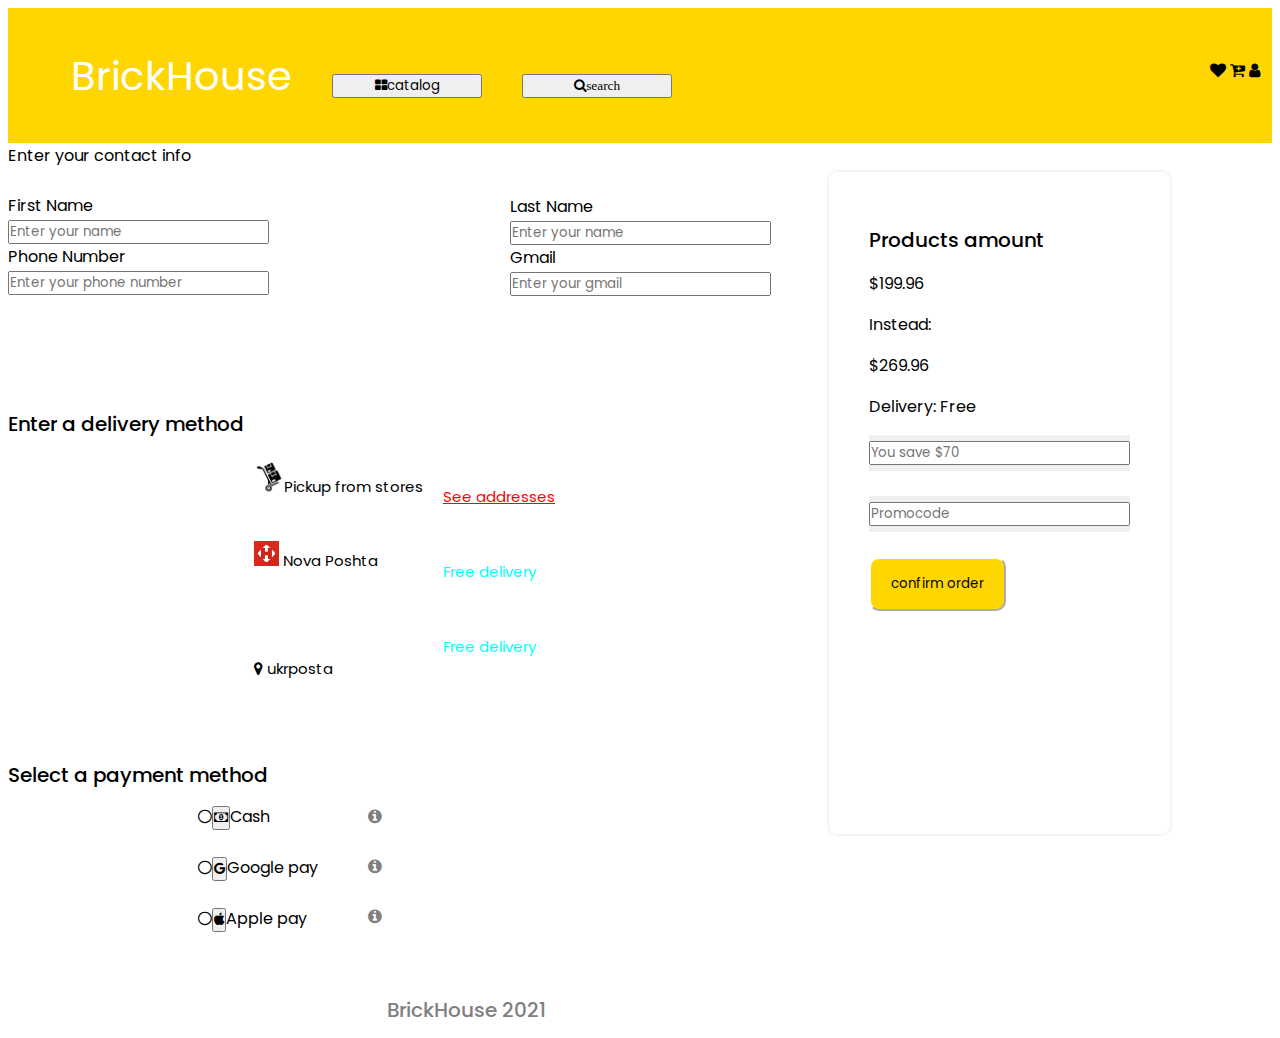
<file: order.html>
<!DOCTYPE html>
<html lang="en">
<head>
  <meta charset="UTF-8">
  <meta http-equiv="X-UA-Compatible" content="IE=edge">
  <meta name="viewport" content="width=device-width, initial-scale=1.0">
  <title>Order confirming</title>
  <link rel="stylesheet" href="style.css">
  <link rel="stylesheet" href="https://cdnjs.cloudflare.com/ajax/libs/font-awesome/4.7.0/css/font-awesome.min.css">

</head>
<body>
  <nav class="nav-bar">
    <a href="#">BrickHouse</a>
    <a href="catalog.html"><button><i class="fa fa-th-large" aria-hidden="true"></i></i>catalog</button></a>
    <a href="#search"><button class="FIND"><i class="fa fa-search" aria-hidden="true">search</i></button></a>

  <div class="iconic">
    <i class="fa fa-heart" aria-hidden="true"></i>
    <i class="fa fa-cart-plus" aria-hidden="true"></i>
    <i class="fa fa-user" aria-hidden="true"></i>
  </div>
  </nav>
  

  <div class="container5">
    <div class="title">Enter your contact info</div>
    <br>
    <form action="#">
      <div class="user details">
       
        
        <div class="input-box">
          <span class="details">First Name</span><br>
          <input type="text" placeholder="Enter your name" required>

        </div>
        <div class="input-box">
          <span class="details">Phone Number</span><br>
          <input type="text" placeholder="Enter your phone number" required>

        </div>
      </form>

        <form action="#" class="info">
          <div class="contact">
        <div class="input-box">
          <span class="details">Last Name</span><br>
          <input type="text" placeholder="Enter your name" required>

        </div>
        <div class="input-box">
          <span class="details">Gmail</span><br>
          <input type="text" placeholder="Enter your gmail" required>

        </div>

      </div>
    </div>
    </form>


    <form class="order">
      <div class="confirm-order">
        <h1>Products amount</h1>
        <p>$199.96</p>
      

        <p>Instead:</p>
        <p>$269.96</p>

        <p>Delivery: <span>Free</span></p>
      
      
        <button class="save"><input type="search" placeholder="You save $70"></button><br>
        <br>

        <button class="promo"><input type="search" placeholder="Promocode"></button>
        <br>
        <br>
        <button class="order-btn">confirm order</button>
        </div>
    </form>
  </div>
<br>
<br>
<br>
<br>
  <div class="delivery">
    <h1>Enter a delivery method</h1>
    <br>
    <br>
    <div class="col1">
      <br>
      <div>
    <img src="images1/cart1.png" height="30" width="30">Pickup from stores
    </div>
    <br>
    <div>
    <img src="images1/novaPoshta.png" height="25"width="25"> Nova Poshta
  </div>
  <br>
  <br>
  <div>
    <i class="fa fa-map-marker" aria-hidden="true"></i> ukrposta
   </div>
   </div>
<div class="col2">
  <br>
  <br>
<p class="addresses">See addresses</p>
<br>
<p class="deli">Free delivery<p>
  <br>
<p class="deli">Free delivery</p>
</div> 
  </div> 
  <br>
  <br>

  <h1>Select a payment method</h1>
     </div>
     <div class="payment">
     <div class="paygo">
        <i class="fa fa-circle-thin" aria-hidden="true"></i><button class="a"><i class="fa fa-money" aria-hidden="true"></i> </button>Cash <br> <br>
        <i class="fa fa-circle-thin" aria-hidden="true"></i><button class="b"><i class="fa fa-google" aria-hidden="true"></i></button>Google pay <br> <br>
        <i class="fa fa-circle-thin" aria-hidden="true"></i><button class="c"><i class="fa fa-apple" aria-hidden="true"></i></button>Apple pay
     </div>
     <div class="icony">
        <i class="fa fa-info-circle" aria-hidden="true"></i> <br> <br>
        <i class="fa fa-info-circle" aria-hidden="true"></i> <br> <br>
        <i class="fa fa-info-circle" aria-hidden="true"></i>
     </div>
     </div>
     <br>
     <br>
     <br>
     <h1 class="end">BrickHouse 2021</h1>
    </div>
  
</body>
</html>
</file>
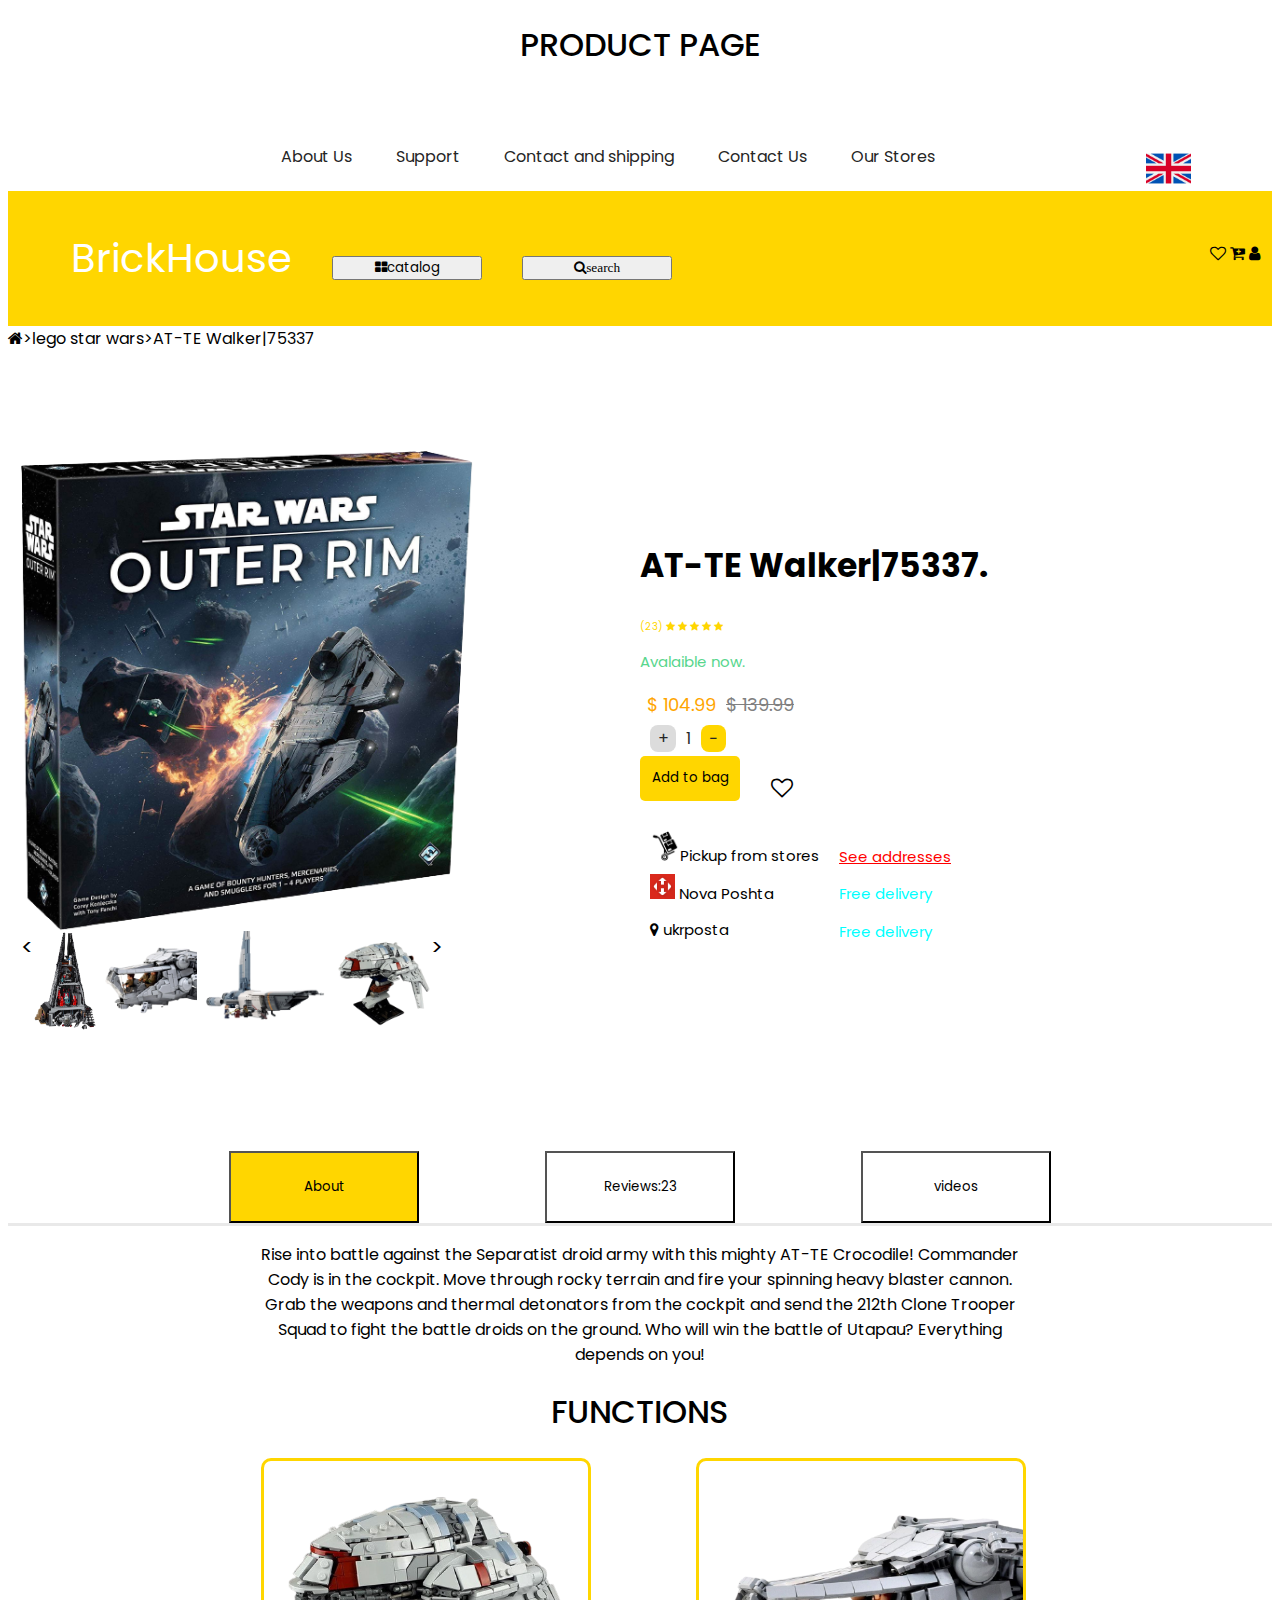
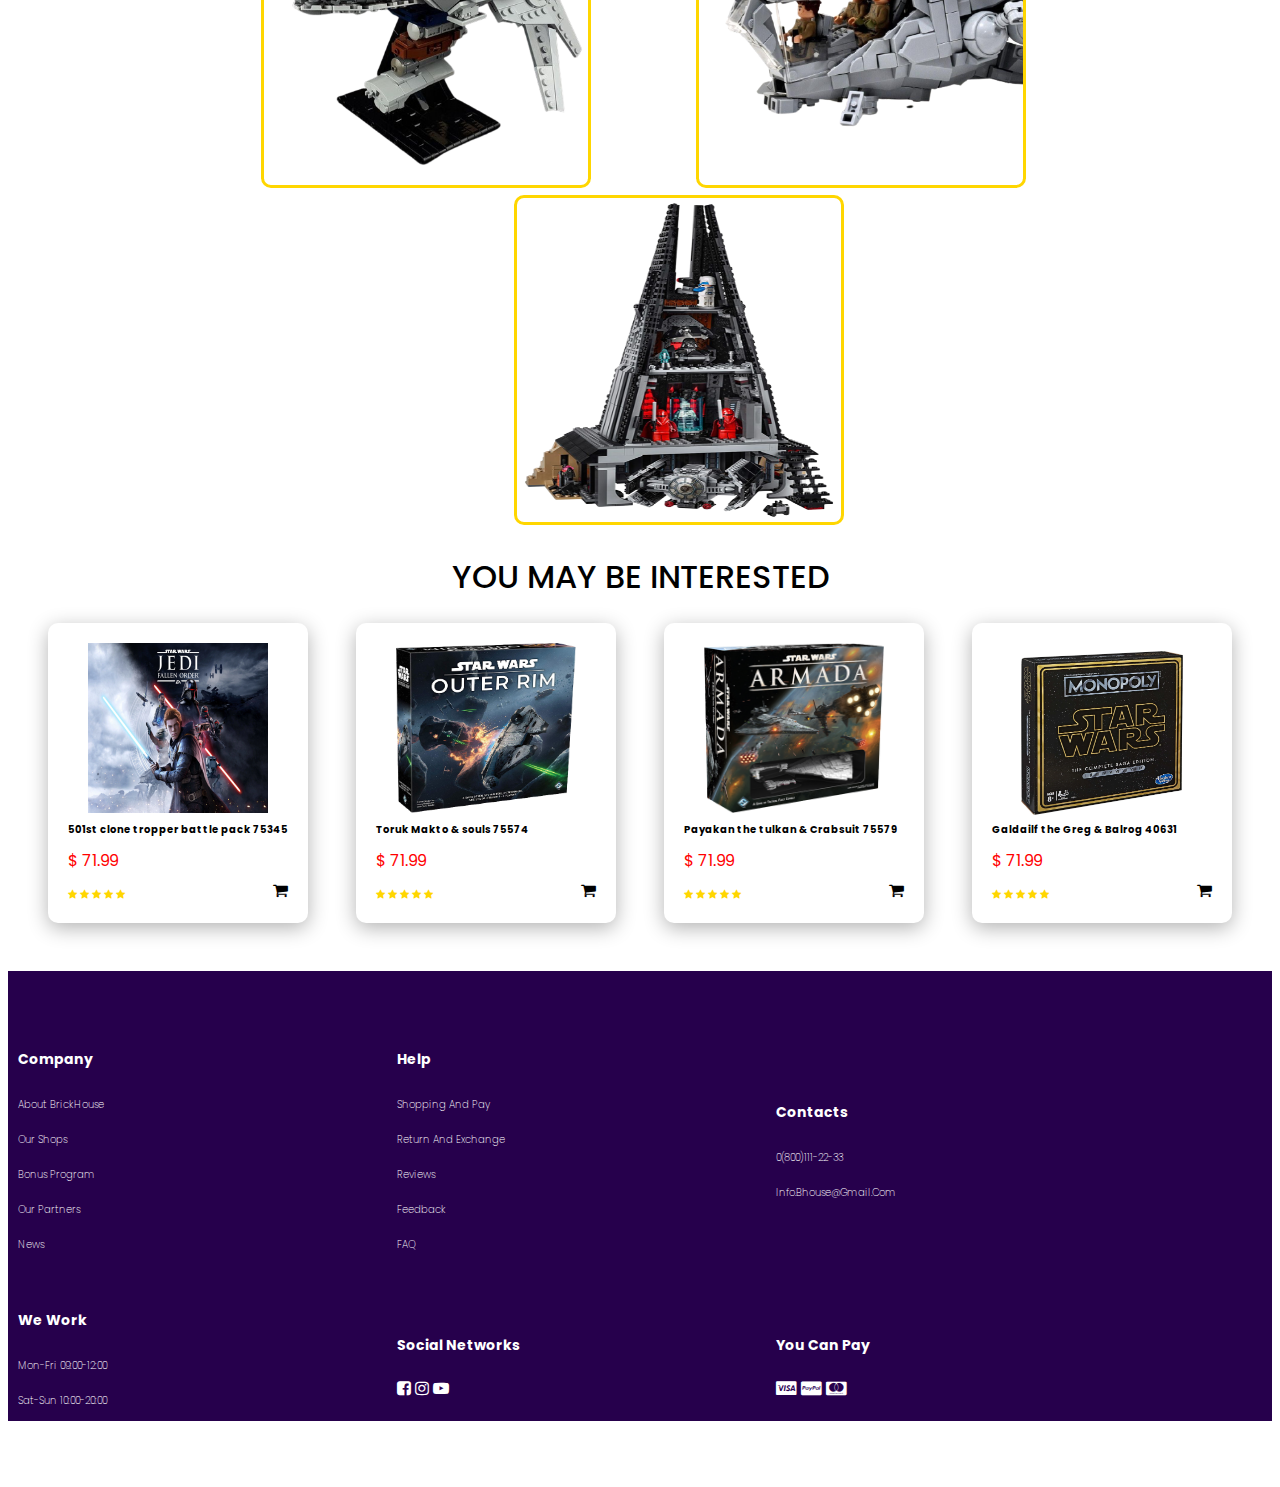
<file: product.html>
<!DOCTYPE html>
<html lang="en">
<head>
  <meta charset="UTF-8">
  <meta http-equiv="X-UA-Compatible" content="IE=edge">
  <meta name="viewport" content="width=device-width, initial-scale=1.0">
  <title>Product</title>
  <link rel="stylesheet" href="style.css">
  <link rel="stylesheet" href="https://cdnjs.cloudflare.com/ajax/libs/font-awesome/4.7.0/css/font-awesome.min.css">
</head>
<body>
   <!-- product page -->

   <section class="header">
    <h1>Product page</h1>
  </section>
  <section>
    
  <div class="navbar">
    <ul>
      <li>
        <a href="#">About Us</a>
        <a href="#">Support</a>
        <a href="#">Contact and shipping</a>
        <a href="#">Contact Us</a>
        <a href="#">Our Stores</a>
      </li>
    </ul>
    
  </div>

  <img class="flag" src="images/united-kingdom.png">
  
</section>
  
  <section>
     <nav class="nav-bar">
        <a href="#">BrickHouse</a>
        <a href="#catalog"><button><i class="fa fa-th-large" aria-hidden="true"></i></i>catalog</button></a>
        <a href="#search"><button><i class="fa fa-search" aria-hidden="true">search</i></button></a>
    
        <div class="iconic">
        <i class="fa fa-heart-o" aria-hidden="true"></i>
        <i class="fa fa-cart-plus" aria-hidden="true"></i>
        <i class="fa fa-user" aria-hidden="true"></i>
        </div>
      </nav>
      <div>
    </div>
  </section>

  <div>

    <i class="fa fa-home" aria-hidden="true"></i>>lego star wars>AT-TE Walker|75337

  </div>
    <section>
  <div class="features">
  <div class="row">
    <div class="img-col">
      <img src="images1/outerrim.png" height="480"width="720">

      <div class="lego-planes">
        <span>&#60</span>
        <span><img src="images1/lego3.png" height="100" width="150"></span>
        <span><img src="images1/lego2.png" height="100" width="150"></span>
        <span><img src="images1/lego1.png" height="100" width="150"></span>
        <span><img src="images1/lego5.png" height="100" width="150"></span>
        
        <span>&#62</span>
    </div>
    
    </div>
   
    
  </div>
    <div class="row">
    <div class="text-col">
      <h2>AT-TE Walker|75337.</h2>
      <div class="stars">
        <span>(23)</span>
        <i class="fa fa-star" aria-hidden="true"></i>
        <i class="fa fa-star" aria-hidden="true"></iclass></i>
        <i class="fa fa-star" aria-hidden="true"></i>
        <i class="fa fa-star" aria-hidden="true"></i>
        <i class="fa fa-star" aria-hidden="true"></i>
       </div>
      <p class="parag">Avalaible now.</p>
      <div class="price"><span class="price1">$ 104.99</span><span class="price2">$ 139.99</span></div>
      
      <div class="box"><span class="box1">&#43;</span>1<span class="box2">&#8722;</span></div>

      <button class="sel-btn"> Add to bag</button>
      <div class="heart"><i class="fa fa-heart-o" aria-hidden="true"></i></div>
      
      <div class="delivery">
        <div class="col1">
          <div>
        <img src="images1/cart1.png" height="30" width="30">Pickup from stores
        </div>
        <div>
        <img src="images1/novaPoshta.png" height="25"width="25"> Nova Poshta
      </div>
      <div>
        <i class="fa fa-map-marker" aria-hidden="true"></i> ukrposta
       </div>
       </div>
  <div class="col2">
    <p class="addresses">See addresses</p>
    <p class="deli">Free delivery<p>
    <p class="deli">Free delivery</p>
  </div> 
      </div> 
    </div>
  </div>
</section>
  <section>
    <div class="info">
      <button class="info1">About</button>
      <button class="info2">Reviews:23</button>
      <button class="info2">videos</button>
    </div>
  </section>

    <div class="paragraph">
    <p>Rise into battle against the Separatist droid army with this mighty AT-TE Crocodile! Commander<br>
      Cody is in the cockpit. Move through rocky terrain and fire your spinning heavy blaster cannon.<br>
      Grab the weapons and thermal detonators from the cockpit and send the 212th Clone Trooper<br>
       Squad to fight the battle droids on the ground. Who will win the battle of Utapau? Everything<br>
        depends on you!</p>
      </div>
        
  <div class="functions">
    <div class="header">
      <h1>functions</h1>
    </div>
    <img class="lego1" src="images1/lego4.png" height="330"width="330">
    <img class="lego-2" src="images1/lego2.png"height="330"width="330">
    </div>
    <div>
    <img class="lego3" src="images1/lego3.png"height="330"width="330">
  </div>


  <div class="header">
    <h1>You may be interested</h1>
   </div>
  <div class="products">
    <div class="product">
      <div class="image">
        <img src="images1/jedi.webp"height="170" width="180">
      </div>
      <div class="namePrice">
        <h3>501st clone tropper battle pack 75345</h3>
        <span>$ 71.99</span>
      </div>

       <div class="stars">
        <i class="fa fa-star" aria-hidden="true"></i>
        <i class="fa fa-star" aria-hidden="true"></iclass></i>
        <i class="fa fa-star" aria-hidden="true"></i>
        <i class="fa fa-star" aria-hidden="true"></i>
        <i class="fa fa-star" aria-hidden="true"></i>
       </div>
       <div class="cart">
        <i class="fa fa-shopping-cart" aria-hidden="true"></i>
       </div>
    </div>
    <div class="product">
      <div class="image">
        <img src="images1/outerrim.png"height="170" width="180">
      </div>
      <div class="namePrice">
        <h3>Toruk Makto & souls 75574</h3>
        <span>$ 71.99</span>
      </div>

       <div class="stars">
        <i class="fa fa-star" aria-hidden="true"></i>
        <i class="fa fa-star" aria-hidden="true"></iclass></i>
        <i class="fa fa-star" aria-hidden="true"></i>
        <i class="fa fa-star" aria-hidden="true"></i>
        <i class="fa fa-star" aria-hidden="true"></i>
       </div>
       <div class="cart">
        <i class="fa fa-shopping-cart" aria-hidden="true"></i>
       </div>
    </div>
    <div class="product">
      <div class="image">
        <img src="images1/amanda.png"height="170" width="180">
      </div>
      <div class="namePrice">
        <h3>Payakan the tulkan & Crabsuit 75579</h3>
        <span>$ 71.99</span>
      </div>

       <div class="stars">
        <i class="fa fa-star" aria-hidden="true"></i>
        <i class="fa fa-star" aria-hidden="true"></iclass></i>
        <i class="fa fa-star" aria-hidden="true"></i>
        <i class="fa fa-star" aria-hidden="true"></i>
        <i class="fa fa-star" aria-hidden="true"></i>
       </div>
       <div class="cart">
        <i class="fa fa-shopping-cart" aria-hidden="true"></i>
       </div>
    </div>
    <div class="product">
      <div class="image">
        <img src="images1/monop.webp"height="180" width="180">
      </div>
      <div class="namePrice">
        <h3>Galdailf the Greg & Balrog 40631</h3>
        <span>$ 71.99</span>
      </div>

       <div class="stars">
        <i class="fa fa-star" aria-hidden="true"></i>
        <i class="fa fa-star" aria-hidden="true"></iclass></i>
        <i class="fa fa-star" aria-hidden="true"></i>
        <i class="fa fa-star" aria-hidden="true"></i>
        <i class="fa fa-star" aria-hidden="true"></i>
       </div>
       <div class="cart">
        <i class="fa fa-shopping-cart" aria-hidden="true"></i>
       </div>
    </div>
    <!-- footer -->
    <div class="foot">
      
    <footer class="footer">
      <div class="container">
        <div class="row">
          <div class="footer-col">
            <h4>Company</h4>
            <ul>
              <li><a href="#">About BrickHouse</a></li>
              <li><a href="#">Our Shops</a></li>
              <li><a href="#">Bonus Program</a></li>
              <li><a href="#">Our Partners</a></li>
              <li><a href="#">News</a></li>
            </ul>
          </div>
          <div class="footer-col">
            <h4>Help</h4>
            <ul>
              <li><a href="#">Shopping and Pay</a></li>
              <li><a href="#">Return and Exchange</a></li>
              <li><a href="#">Reviews</a></li>
              <li><a href="#">Feedback</a></li>
              <li><a href="#">FAQ</a></li>
              
            </ul>
            </div>
          <div class="footer-col">
            <h4>Contacts</h4>
            <ul>
              <li><a href="#">0(800)111-22-33</a></li>
              <li><a href="#">info.bhouse@gmail.com</a></li>
              
            </ul>
            </div>
          <div class="footer-col">
            <h4>We work</h4>
            <ul>
              <li><a href="#">Mon-Fri 09:00-12:00</a></li>
              <li><a href="#">Sat-Sun  10:00-20:00</a></li>
            </ul>
          </div>
        <div class="footer-col">
          <h4>Social Networks</h4>
          
            <a class="icon" href="#"><i class="fa fa-facebook-square" aria-hidden="true" ></i></a>
            <a class="icon" href="#"><i class="fa fa-instagram" aria-hidden="true"></i></a>
            <a class="icon" href="#"> <i class="fa fa-youtube-play" aria-hidden="true"></i></a>
      
          
        </div> 
        <div class="footer-col">
          <h4>You can pay</h4>
        
            <a class="icon" href="#"><i class="fa fa-cc-visa" aria-hidden="true"></i></a>
            <a class="icon" href="#"><i class="fa fa-cc-paypal" aria-hidden="true"></i></a>
            <a class="icon" href="#"><i class="fa fa-cc-mastercard" aria-hidden="true"></i></a>
          
         </div>
        </div>
      </div>
    
    </footer>
  </div>
</body>
</html>
</file>
<file: style.css>
/* @media (min-width: 600px) and (max-width: 768px) {
  body {
    background-color: #fff;
  } */
/* } */
@import url('https://fonts.googleapis.com/css2?family=Poppins:wght@300;400;500;600;700&display=swap');


*{
  
  padding: 0px;
  font-family: 'Poppins', sans-serif;
  box-sizing: border-box;


}
.navbar{
  height: 15vh;
  width: 100%;
  background-color: #fff;
  display: flex;
  align-items: center;
  justify-content: space-between;
  padding: 3% 20%;
}
.navbar ul{
  display: flex;
  text-align: center;
  width: 100%;
  margin-bottom: 20px;
}
.navbar li{
  display:inline-block;
  justify-content: space-between;
}
.navbar a{
  text-decoration: none;
  padding: 5px 20px;
  color: #252525;
  text-align: center;
  
}
.flag{
  height: 45px;
  width: 45px;
  display: flex;
  margin-top: -80px;
  margin-left: 90%;
}
.nav-bar{
  display: flex;
  align-items: center;
  padding: 0% 5%;
  background: #ffd600;
  gap:40px;
  height: 15vh;

}
nav{
  display: flex;
  align-items: center;
  padding: 0% 5%;
  gap:40px;

}
nav a{
  text-decoration: none;
  color: #fff;
  font-size: 40px;
  font-weight: 400;
}
nav button{
  width: 150px;
  height: vh;
}
.icons{
  display:flex;
  color: #000;
}
.row{
  display: flex;
  gap: 5%;
}
.select{
  border-width: 2px;
  border-style: solid;
  padding: 20px 40px;
  color: #fff;
  border-color: whitesmoke;
  border-radius: 10px; 
  height: 74vh;
  margin-top: 10px;
} 
.constructor{
  color: #000;
}

h1{
  font-size: 14px;
  font-weight: 500;
}
.search{
  outline: none;
  border: none;
  height: 4vh;
}
.sel-btn{
  background: #ffd600;
  width: 100px;
  height: 5vh;
  outline: none;
  border: none;
  border-radius: 5px;
}

.iconic{
  position: absolute;
  right: 20px;
margin-top: -10px;
}
.btn{
  padding: 5px 25px;
  background: black;
  font-weight: bold;
  color: white;
  display: inline-block;
  align-items: center;
  margin-left: 30%;
  border-radius: 10px;
}
.page{
  display: flex;
  gap: 20px;
  padding: 10px;

}

.select{
  border-width: 2px;
  border-style: solid;
  padding: 20px 40px;
  color: #fff;
  border-color: whitesmoke;
  border-radius: 10px;
  
} 
.constructor{
  color: black;
}
h{
  font-size: 50px;
  text-align: center;
  margin-left: 15%;
  
}

/* products */
.container{
  place-items:center;
}
.container1{
  width: 100%;
  display: flex;
  flex-direction: column;
  justify-content: space-around;
}

.header{
  width: 100%;
  text-align: center;
}
.header h1{
  font-size: 2em;
  text-transform: uppercase;
  color:black;
}
.products{
  width: 100%;
  height: 50%;
  display: flex;
  justify-content: center;
  flex-wrap: wrap;
  gap: 48px;
}
.product{
  position: relative;
  width: 260px;
  height: 300px;
  box-shadow: 0 5px 20px rgba(0,0, 0, .3);
  display: flex;
  flex-direction: column ;
  justify-content: space-between;
  padding: 20px 20px 20px;
  border-radius: 10px;


}
.image{
  height: 60% ;
  display: grid;
  place-items: center;

}
.image img{
  width: 180px;
}
.namePrice{
  display: block;
  justify-content: space-between;
}
.namePrice h3{
font-size: 10px;

}
.namePrice span{
  color: red;
}
.stars{
  font-size: 10px;
  color:#ffd600;
}
.cart{
  position: absolute;
  bottom: 20px;
  right: 20px;

}
.container2{
  margin-top: 10%;
  justify-content: space-around;
}

.series{
  text-align: center;
  font-size: 50px;
  color: black;
  justify-content: space-between;
  margin-top: 110px;

}

.series2{
  display: flex;
  justify-content: space-between;
  padding-inline: 80px;

}

.series3{
  display: flex;
  justify-content: space-between;
  padding-inline: 80px; 
}
.series4{
  display: flex;
  justify-content: space-between;
  padding-inline: 80px;
}
.starwars{
  background-image: url(images/star\ war.jpeg);
  border-radius: 50px;
  width: 30%;
}
.marvel{
    background-image: url(images/avengers.jpeg);
    border-radius: 50px;
    width: 30%;
    height: 25vh;
    margin-bottom: 10px;
}
.avatar{
  background-image: url(images/Avatar\ Photo\ Gallery.jpeg);
  border-radius: 25px;
  width: 30%;
  height: 25vh;
}
.harry{
  background-image: url(images/Harry\ Potter\ .jpeg);
  border-radius: 35px;
  width: 30%;
  height: 25vh;
  margin-top: 10px;
}
.DC{
  background-image: url(images/justice.jpeg);
  border-radius: 45px;
  width: 30%;
  height: 25vh;
  
}
.Ninja{
  background-image: url(images/ninja.png);
  border-radius: 25px;
  width: 30%;
  height: 25vh;
}
.IDEAS{
  background-image: url(images/Temple.jpeg);
  border-radius: 25px;
  width: 30%;
  height: 30vh;
}
.disney{
  background-image: url(images/castle.jpeg);
  border-radius: 40px;
  width: 30%;
  height: 25vh;
  margin-top: 10px;
}
.light{
  background-image: url(images/light.jpeg);
  border-radius: 45px;
  width: 30%;
  height: 25vh;
  margin-top: 10px;
}
.duplo{
  background-image: url(images/DUPLO.jpeg);
  border-radius: 35px;
  width: 30%;
  height: 25vh;
  margin-top: 10px;
}

#btn4{
  padding: 15px 80px;
  border-radius: 10px;
  background-color: #FFD600;
  color: #fff;
  margin-top: 10%;
  border-color: #FFD600;
  

}
.container3{
  margin-top: 10%;
  height: 90vh;
}

.content{
  background-color:#ffd600 ;
  width: 100%;
  height: 30vh;
}
.footer{
  background-color: #26004c;
  color: #fff; 
  height: 50vh;
}
.row{
  display: flex;
  flex-wrap: wrap;
}
ul{
  list-style: none;
}
.footer-col{
  width:25% ;
  padding: 10px; 
}
.footer-col h4{
  font-size:14px ;
  text-decoration: none;
  color: #fff;
  text-transform: capitalize;
  margin-bottom: 20px;
  font-weight:100px ;
  position: relative;

}
 .footer-col h4::before{

  position: absolute;
  background-color: #e9e9e9;
  height: 2px;
  box-sizing: border-box;
  

}
.footer-col ul li:not(:last-child){
  margin-bottom: 10px;
}
.footer-col ul li a{
  font-size: 10px;
  text-transform: capitalize;
  color: #fff;
  text-decoration: none;
  font-weight: 200;
  display: inline-block;
}
/* catalog */
.icon{
  color: #fff;
}

.container4{
  margin-top:5%;
  width: 100vw;
  height: 230vh;
}

#bottom{
  border-bottom: 1px solid#fff;
  border-top: 1px solid#fff;
  display: inline;
  justify-content: baseline;
}
.catalog{
  background-color: #fff;
  height: 20vh;
  margin-top: 20px;
  
}
.home{
  background-color: #2b2b2b;
  height: 25vh;
  color: #fff;
}

#star{
  display: flex;
  justify-content: center;
margin-top: -50px;
margin-left: 30%;
}


.card{
  border-width: 5px;
  border-style: solid;
  padding: 20px 10px;
  border-color:whitesmoke;
  height: 150vh;
  width: 12%;
  margin-top: -40%;
  }
  .movies{
    float: right;
    padding: 0 10%;
    justify-content: space-between;
    width: fit-content;
  
  }
  .movie1{
    display: flex;
  }
  .movie2{
    display: flex;
  }
  .movie3{
    display: flex;
  }
  .movie4{
    display: flex;
  }
  
  .checked{
    color: orange;
  }
  .jedi{
    border-width: 20px;
    border-radius: 5px;
    padding: 40px;
  }
  .price{
    display: flex;
  }
  .outerrim{
    border-width: 20px;
    border-radius: 5px;
    padding: 40px;
  }
  .amanda{
    border-width: 20px;
    border-radius: 5px;
    padding: 40px;
  }
  .monop{
    border-width: 20px;
    border-radius: 5px;
    padding: 40px;
  }
  .imperial{
    border-width: 20px;
    border-radius: 5px;
    padding: 40px;
  }
  .imperial1{
    border-width: 20px;
    border-radius: 5px;
    padding: 40px;
  }
  .monopoly{
    border-width: 20px;
    border-radius: 5px;
    padding: 40px;
  }
  .out{
    border-width: 20px;
    border-radius: 5px;
    padding: 40px;
  }
  .deck{
    border-width: 20px;
    border-radius: 5px;
    padding: 40px;
  }
  .unlock{
    border-width: 20px;
    border-radius: 5px;
    padding: 40px;
  }
  .lego{
    border-width: 20px;
    border-radius: 5px;
    padding: 40px;
  }
  .xwing{
    border-width: 20px;
    border-radius: 5px;
    padding: 40px;
  }
  .clonewars{
    border-width: 20px;
    border-radius: 5px;
    padding: 40px;
  }
  
  #bttn5{
    padding: 15px 80px;
    border-radius: 10px;
    margin-left: 48%;
    background-color: #FFD600;
    color: #fff;
    margin-top: 10%;
    margin-bottom: 3%;
    border-color: #FFD600;
}
.features{
  padding: 50px 1%;
  font-size: 22px; 
  display: flex;
 }
.row{
  display: flex;
  width: 100%;
  align-items: center;
  flex-wrap: wrap;
  padding: 50px 0;
}
.text-col{
  margin-bottom: 20px;
}
.img-col{ 
margin-bottom: 20px;
}
.img-col img{
  display: block;
  width: 100%;
  margin: auto;
}
.lego-planes{
  display: flex;
}
.parag{
  font-size: 15px;
  color: #58D68D;
}
.price{
  font-size: 18px;
  padding: 2px;
}
.price1{
  color: orange;
  padding: 1px 5px;
}
.price2{
  color:grey;
  text-decoration: line-through;
  padding: 1px 5px;
}
.box{
  font-size: 16px;
  color: #252525;
  padding:5px 10px;
  justify-content: space-between;
}
.box1{
  padding: 2px 8px;
  outline: none;
  border: none;
  background: gainsboro;
  border-radius: 8px;
  margin-right: 10px;
  
}
.box2{
  padding: 2px 8px;
  outline: none;
  border: none;
  border-radius: 8px;
  background: #FFD600;
  margin-left: 10px;
}
.heart{
  position:absolute;
  margin-left: 10%;
  margin-top: -2.5%;
  padding: 3px;
  width: 30px;
}
.info{
  display: flex;
  justify-content: center;
  flex-wrap: wrap;
  gap: 10%;
}
.info1{
  width: 15%;
  height: 8vh;
  background: #FFD600;
}
.info2{
  width: 15%;
  height: 8vh;
  background: #fff;
}
.paragraph{
  border-top: solid #e9e9e9;
  text-align: center;
}
.lego1{
 outline:none;
 border:solid #ffd600;
 border-radius: 10px;
 margin-left: 20%; 
}
.lego-2{
  outline:none;
  border:solid #ffd600;
  border-radius: 10px;
  margin-left: 8%; 
}
.lego3{
  outline:none;
  border:solid #ffd600;
  border-radius: 10px;
  margin-left: 40%;
}
.delivery{
  display: flex;
  font-size: 15px
}
.col1{
  display:block;
  margin-top: 20px;
  padding: 10px;
  line-height: 4vh;
}
.col2{
  display:block;
  margin-top: 20px;
  padding: 10px;
  line-height: 2.5vh;
}
.addresses{
  text-decoration: underline;
  color: red;
}
.deli{
  color: aqua;
}
.foot{
  width: 100%;
  
}
/* product page */
.p-page{
  display: grid;
  padding: 20px;
  
}


#btn3{
  padding: 15px 20px;
  border-radius: 10px;
  background-color: #fff;
  color:black;
  border-color: #fff;
}
#btn2{
  padding: 15px 20px;
  border-radius: 10px;
  background-color: #ffd600;
  color:black;
  border-color: #fff;
}
.amount{
  float: right;
  width: 50%;
  margin-top: -25%;
  border-width: 2px;
  border-style: solid;
  color:black;
  border-color: whitesmoke;
  border-radius: 10px; 
  height: 50vh;
  padding: 30px;
  
}
#price{
  justify-content: space-between;
}
.order1{
  margin-left:15%;
  margin-top: -30%;
}
.one{

  padding-left:20% ;
  margin-top: -3%;

}
.two{
  padding-left:20% ;
  margin-top:-3% ; 
}
.three{
  padding-left:20% ;
  margin-top:-3% ;
}
#p1{
  color: grey;
  text-decoration: line-through;
}




/* confirm order */
.container5{
  /* display: flex; */

}
h1{
  font-size: 20px;
}
.contact{
  margin-top:-8% ;
}
.user details{
  float: left;
}

/* order form */
.order{
  float: right;
  margin-top: -10%;
  margin-right: 100px;
  border-width: 2px;
  border-style: solid;
  padding:  40px;
  color: #000;
  border-color: whitesmoke;
  border-radius: 10px; 
  height: 74vh;

}
.save{
outline: none;
outline: none;
border: none;
height: 4vh;

}
.promo{
outline: none;
border: none;
height: 4vh;
}
.order-btn{
  padding: 15px 20px;
  border-radius: 10px;
  background-color: #ffd600;
  color:black;
  border-color: #fff;
}




.payment{
  display: inline-flex;
  gap: 50px;
  margin-left: 15%;
  margin-top: -5%;
}
.sele{
  /* margin-left: 250px; */
  font-size: 3px;
}
.paygo{
margin-top: 20%;
/* font-size: 30px; */
gap: 200px;
}
.icony{
margin-top: 20%;
color: grey;
}
.end{
  color: grey;
  margin-left: 30%;
}





/* media query for navbar */
@media screen and (max-width: 375px) {
  .navbar {
    flex-direction: column;
    height: auto;
    padding: 20px;
  }
  
  .navbar ul {
    margin: 0;
    padding: 0;
    width: 100%;
    display: flex;
    flex-direction: column;
    align-items: center;
  }
  
  .navbar li {
    margin: 10px 0;
    display: block;
    width: 100%;
    text-align: center;
  }
  
  .navbar a {
    display: block;
    padding: 10px 0;
  }
  
  .flag {
    display: none;
  }
  
  .nav-bar {
    height: auto;
    padding: 20px;
  }
  
  nav a {
    font-size: 30px;
  }
  .imglego{
    display: none;
  }
  .FIND{
    display: none;
  }
  .content{
    margin-top:90% ;   
  }
  
.card{
  border-width: 5px;
  border-style: solid;
  padding: 20px 10px;
  border-color:whitesmoke;
  height: 150vh;
  width: 50%;
  margin-top: -160px;
}
  
 
  
  
}


/* media query for product page */
@media screen and (max-width: 768px)and(min-width: 1020px) {
  .p-page {
    display: block;
    padding: 10px;
  }
  
  .amount {
    width: 100%;
    margin-top: 0;
    height: auto;
  }
  
  .order1 {
    margin-left: 0;
    margin-top: 10%;
  }
  
  .one, .two, .three {
    padding-left: 10%;
    margin-top: 5%;
  }
}
</file>
